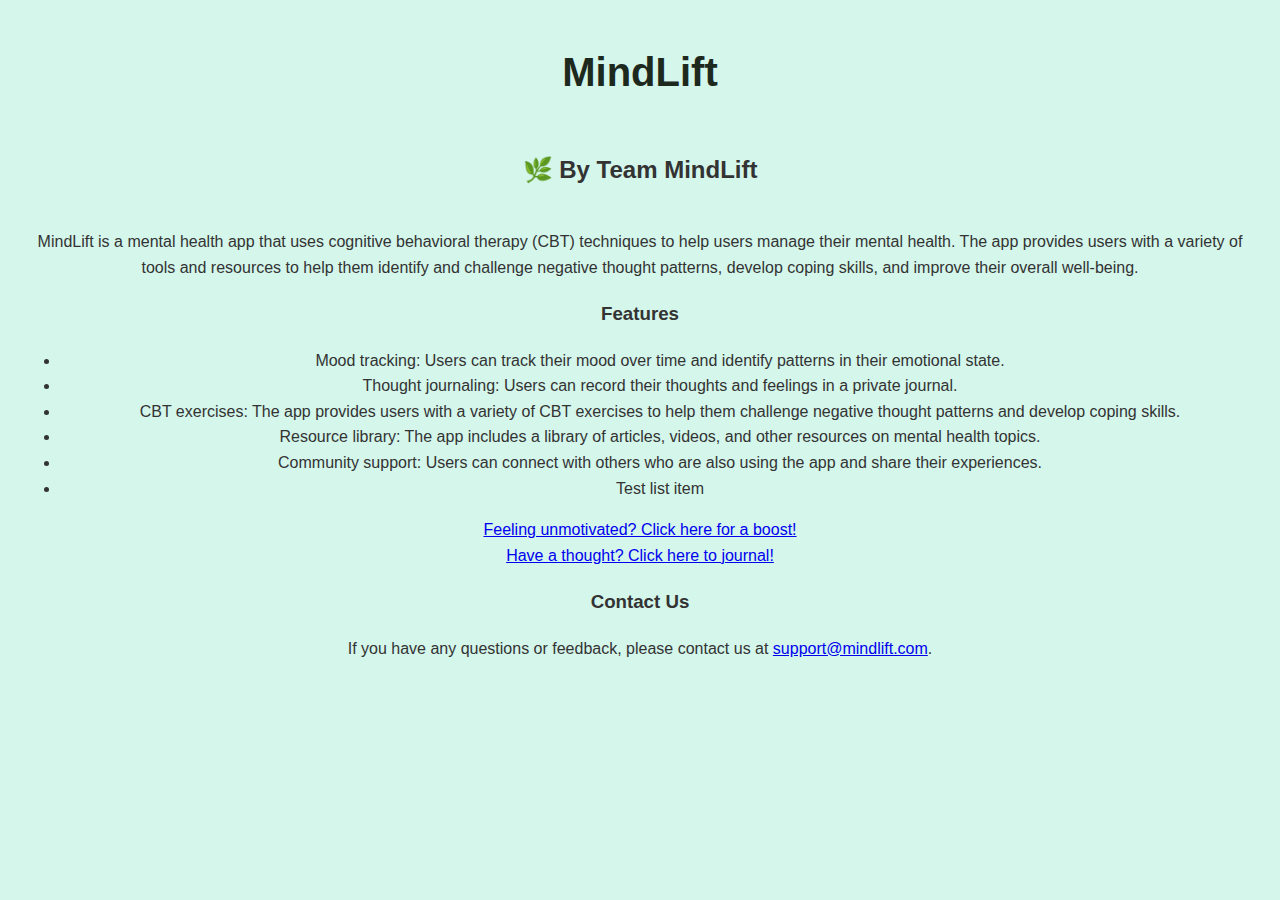
<file: index.html>
<!DOCTYPE HTML>
<html lang="en">
  
<head>
    <meta charset="utf-8">
    <meta name="viewport" content="width=device-width, initial-scale-1, shrink-to-fit=no">
    <title>WICS Hackathon Project: MindLift</title>
    <link rel="stylesheet" href="style.css">
      <style>
        /* In an internal style block */
        .large-input {
            width: 100%; /* Set a specific width */
            height: 50px; /* Set a specific height */
            font-size: 18px; /* Optionally increase font size for better readability */
        }

        .center-text {
            text-align: center;
        }

        body {
            font-family: 'Arial', sans-serif;
            background-color: #d4f6eb;
            color: #333;
            line-height: 1.6;
            padding: 20px;
        }

        h1 {
            font-family: 'Arial', sans-serif;
            text-align: center;
            color: #1e291e; /* Optional: Change title color */
            font-size: 2.5em; /* Optional: Adjust font size */
            margin-top: 20px;
        }

        h2 {
            font-family: 'Arial', sans-serif;
            background-color: #d4f6eb;
            color: #333;
            line-height: 1.6;
            padding: 20px;
        }

        /* Center the image */
        .center-img {
            display: block;
            margin: 20px auto;
            max-width: 100%;
            height: auto;
        }

        /* Center the link */
        .center-link {
            text-align: center;
            display: block;
            margin: 20px auto;
        }
    </style>

</head>

<body>
    <h1>MindLift</h1>
    <h2>&#x1F33F; By Team MindLift</h2>
    <p>MindLift is a mental health app that uses cognitive behavioral therapy (CBT) techniques to help users manage their mental health. The app provides users with a variety of tools and resources to help them identify and challenge negative thought patterns, develop coping skills, and improve their overall well-being.</p>
    <h3>Features</h3>
    <ul>
    <li>Mood tracking: Users can track their mood over time and identify patterns in their emotional state.</li>
    <li>Thought journaling: Users can record their thoughts and feelings in a private journal.</li>
    <li>CBT exercises: The app provides users with a variety of CBT exercises to help them challenge negative thought patterns and develop coping skills.</li>
    <li>Resource library: The app includes a library of articles, videos, and other resources on mental health topics.</li>
    <li>Community support: Users can connect with others who are also using the app and share their experiences.</li>
    <li>Test list item</li>
    </ul>
    <a href="quote.html">Feeling unmotivated? Click here for a boost!</a>
    <br>
    <a href="journaling.html">Have a thought? Click here to journal!</a>
    <h3>Contact Us</h3>
    <p>If you have any questions or feedback, please contact us at <a href="mailto:support@mindlift.com">support@mindlift.com</a>.</p>
</body>
</file>
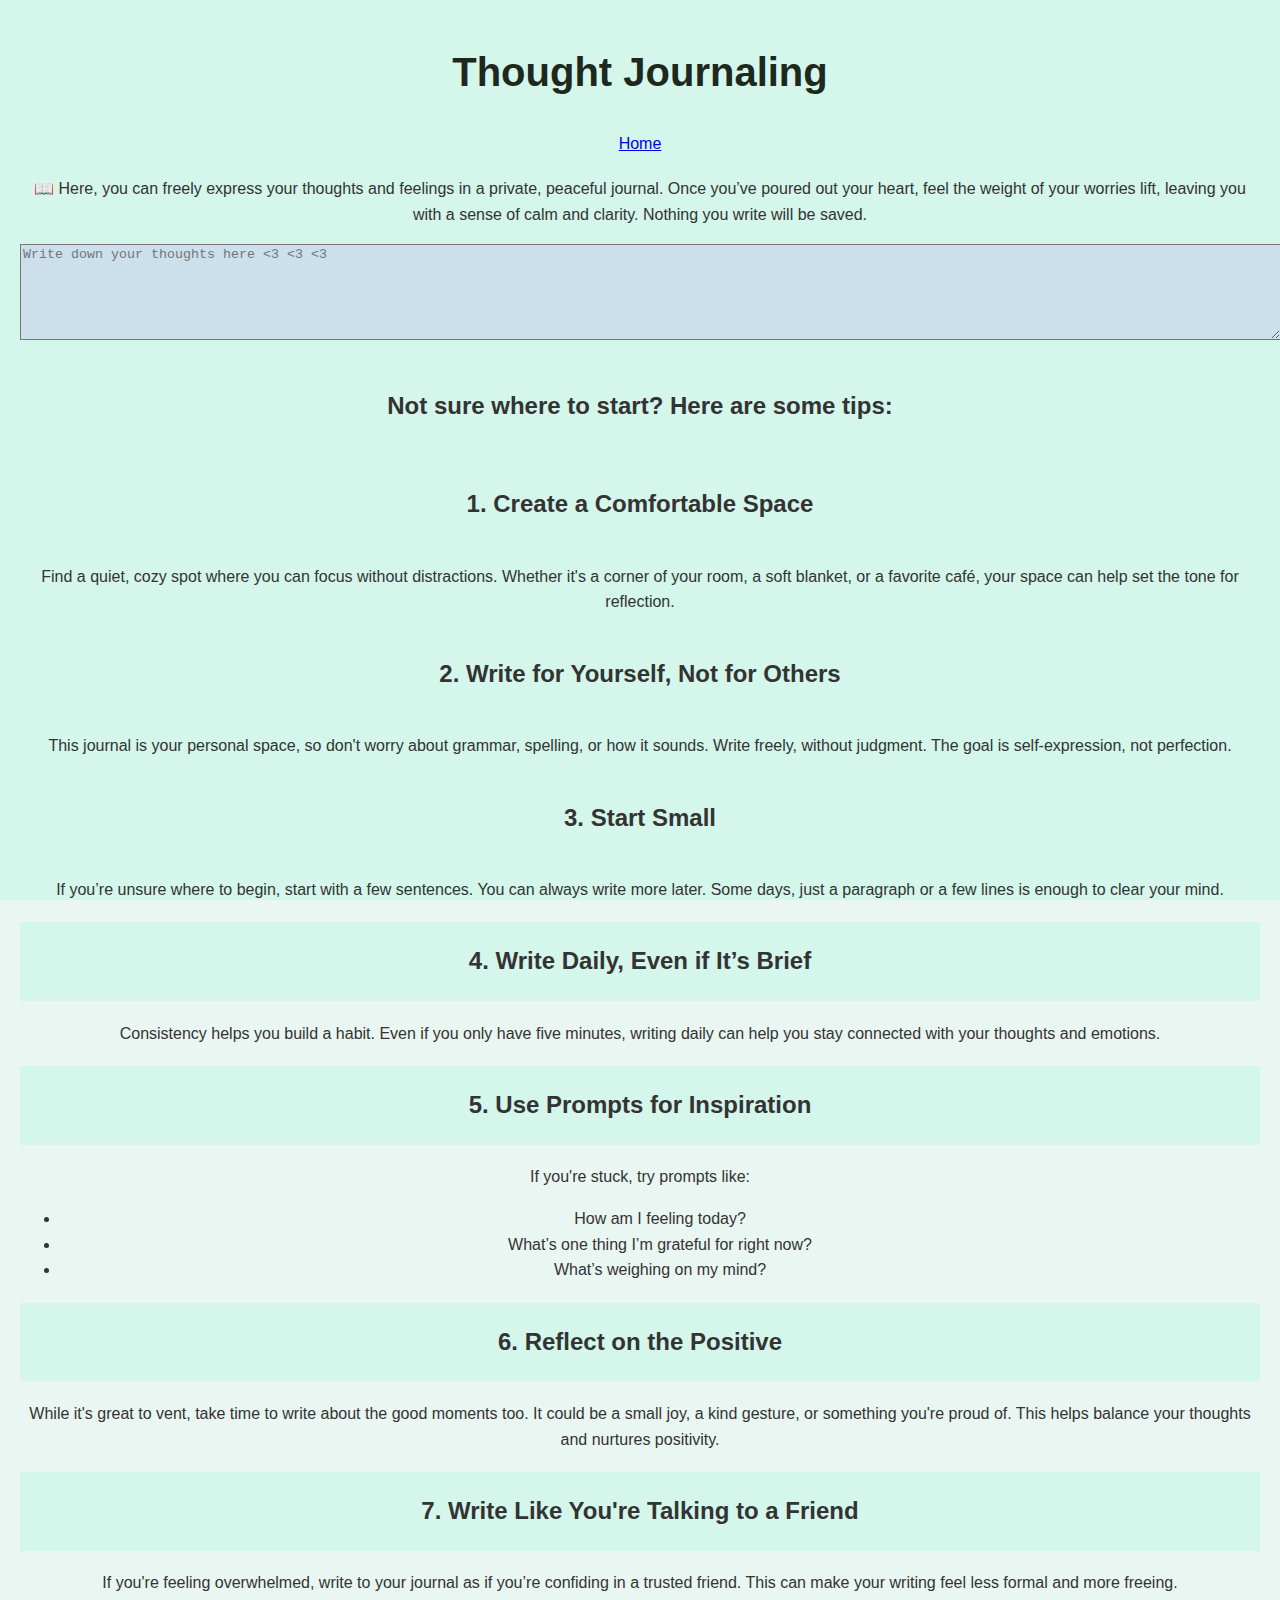
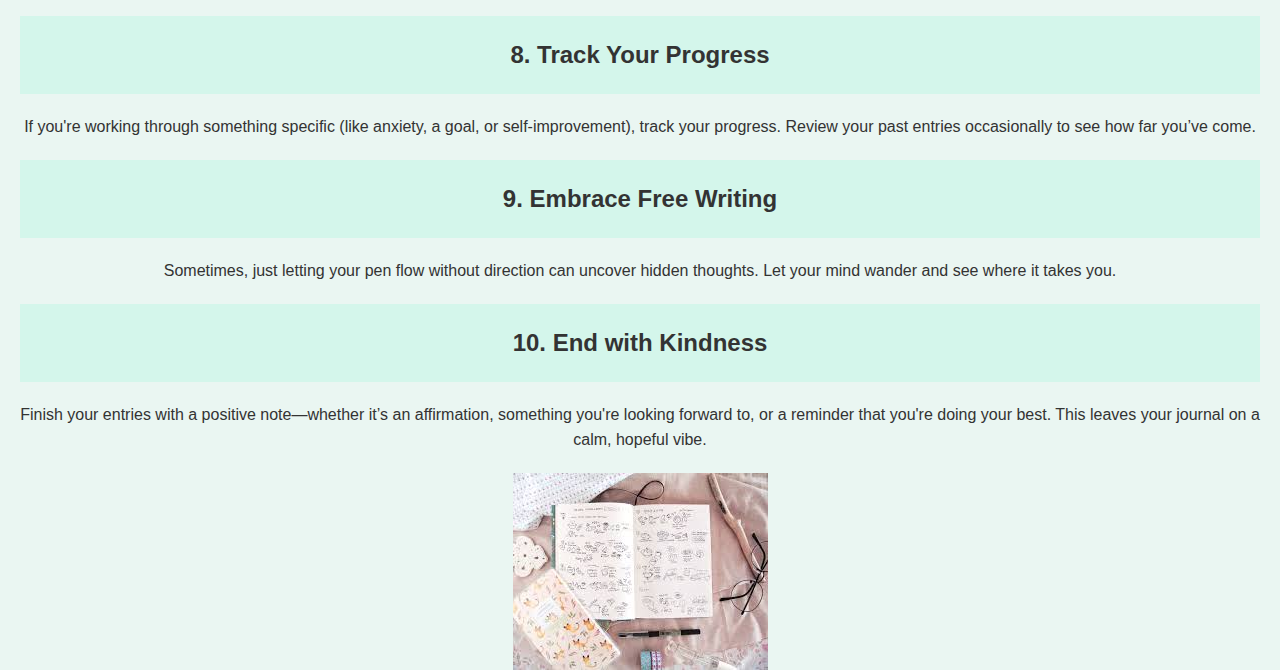
<file: journaling.html>
<!DOCTYPE html>
<html>
<head>
    <link rel="stylesheet" href="style.css">
    <style>
        /* In an internal style block */
        .large-input {
            width: 100%; /* Set a specific width */
            height: 50px; /* Set a specific height */
            font-size: 18px; /* Optionally increase font size for better readability */
        }

        .center-text {
            text-align: center;
        }

        body {
            font-family: 'Arial', sans-serif;
            background-color: #d4f6eb;
            color: #333;
            line-height: 1.6;
            padding: 20px;
        }

        h1 {
            font-family: 'Arial', sans-serif;
            text-align: center;
            color: #1e291e; /* Optional: Change title color */
            font-size: 2.5em; /* Optional: Adjust font size */
            margin-top: 20px;
        }

        h2 {
            font-family: 'Arial', sans-serif;
            background-color: #d4f6eb;
            color: #333;
            line-height: 1.6;
            padding: 20px;
        }

        /* Center the image */
        .center-img {
            display: block;
            margin: 20px auto;
            max-width: 100%;
            height: auto;
        }

        /* Center the link */
        .center-link {
            text-align: center;
            display: block;
            margin: 20px auto;
        }
    </style>
</head>
<body>

    <h1>Thought Journaling</h1>

    <a class="center-link" href="index.html">Home</a>

    <p>&#128214; Here, you can freely express your thoughts and feelings in a private, peaceful journal. Once you’ve poured out your heart, feel the weight of your worries lift, leaving you with a sense of calm and clarity. Nothing you write will be saved.</p>

    <textarea style="background-color: rgb(203, 224, 234);" id="myTextBox" rows="6" cols="155" placeholder="Write down your thoughts here <3 <3 <3"></textarea>

    <h2>Not sure where to start? Here are some tips:</h2>

    <div class="tips-container">
        <div class="tip">
            <h2>1. Create a Comfortable Space</h2>
            <p>Find a quiet, cozy spot where you can focus without distractions. Whether it's a corner of your room, a soft blanket, or a favorite café, your space can help set the tone for reflection.</p>
        </div>
        <div class="tip">
            <h2>2. Write for Yourself, Not for Others</h2>
            <p>This journal is your personal space, so don't worry about grammar, spelling, or how it sounds. Write freely, without judgment. The goal is self-expression, not perfection.</p>
        </div>
        <div class="tip">
            <h2>3. Start Small</h2>
            <p>If you’re unsure where to begin, start with a few sentences. You can always write more later. Some days, just a paragraph or a few lines is enough to clear your mind.</p>
        </div>
        <div class="tip">
            <h2>4. Write Daily, Even if It’s Brief</h2>
            <p>Consistency helps you build a habit. Even if you only have five minutes, writing daily can help you stay connected with your thoughts and emotions.</p>
        </div>
        <div class="tip">
            <h2>5. Use Prompts for Inspiration</h2>
            <p>If you're stuck, try prompts like:
                <ul>
                    <li>How am I feeling today?</li>
                    <li>What’s one thing I’m grateful for right now?</li>
                    <li>What’s weighing on my mind?</li>
                </ul>
            </p>
        </div>
        <div class="tip">
            <h2>6. Reflect on the Positive</h2>
            <p>While it's great to vent, take time to write about the good moments too. It could be a small joy, a kind gesture, or something you're proud of. This helps balance your thoughts and nurtures positivity.</p>
        </div>
        <div class="tip">
            <h2>7. Write Like You're Talking to a Friend</h2>
            <p>If you're feeling overwhelmed, write to your journal as if you’re confiding in a trusted friend. This can make your writing feel less formal and more freeing.</p>
        </div>
        <div class="tip">
            <h2>8. Track Your Progress</h2>
            <p>If you're working through something specific (like anxiety, a goal, or self-improvement), track your progress. Review your past entries occasionally to see how far you’ve come.</p>
        </div>
        <div class="tip">
            <h2>9. Embrace Free Writing</h2>
            <p>Sometimes, just letting your pen flow without direction can uncover hidden thoughts. Let your mind wander and see where it takes you.</p>
        </div>
        <div class="tip">
            <h2>10. End with Kindness</h2>
            <p>Finish your entries with a positive note—whether it’s an affirmation, something you're looking forward to, or a reminder that you're doing your best. This leaves your journal on a calm, hopeful vibe.</p>
        </div>
    </div>

    <img class="center-img" src="journal.png" alt="journal">

</body>
</html>
</file>
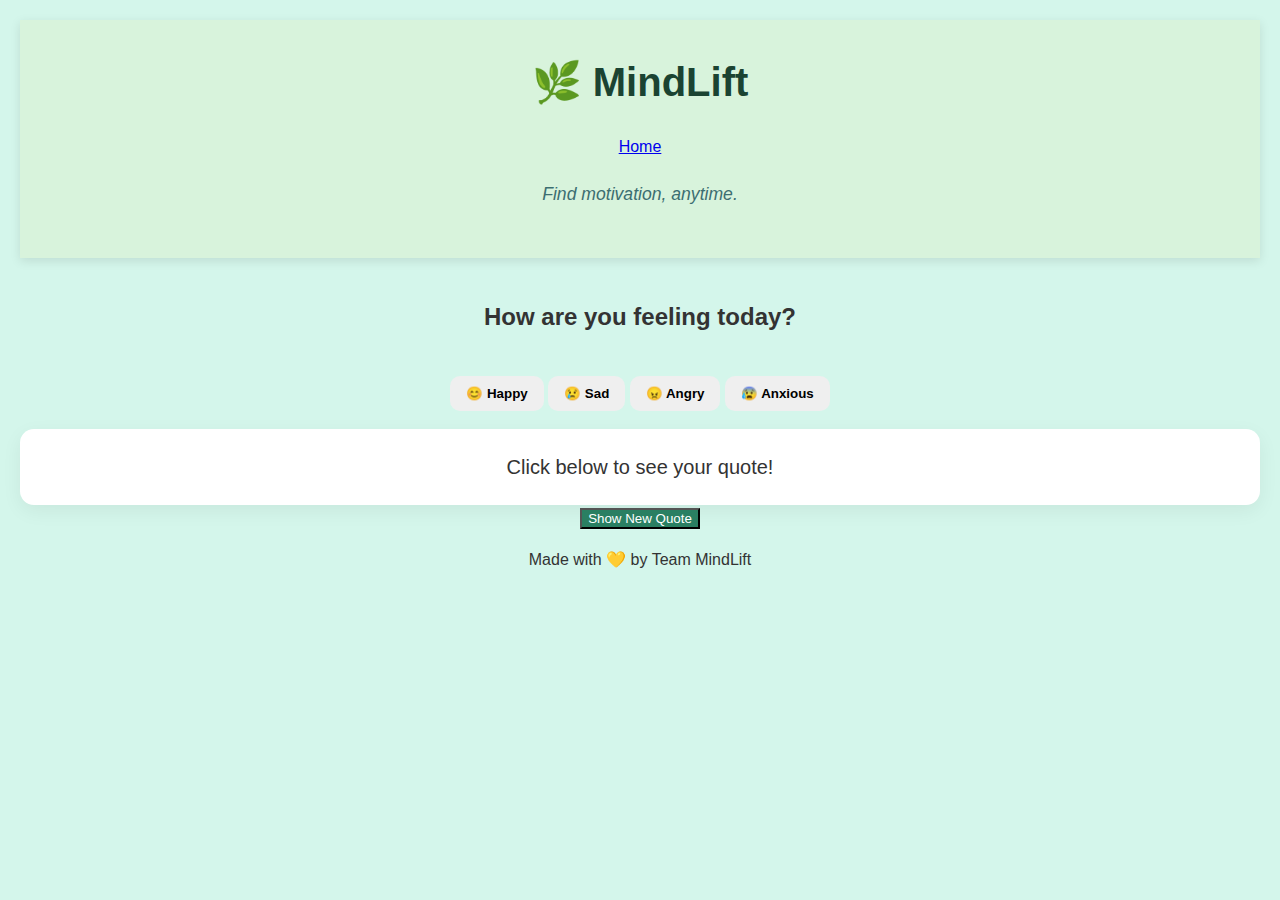
<file: quote.html>
<!DOCTYPE html>
<html lang="en">
<head>
  <meta charset="UTF-8">
  <meta name="viewport" content="width=device-width, initial-scale=1.0">
  <title>MindLift - Motivation</title>
  <link rel="stylesheet" href="style.css">
  <script src = "quotes.js" defer></script>
      <style>
        /* In an internal style block */
        .large-input {
            width: 100%; /* Set a specific width */
            height: 50px; /* Set a specific height */
            font-size: 18px; /* Optionally increase font size for better readability */
        }

        .center-text {
            text-align: center;
        }

        body {
            font-family: 'Arial', sans-serif;
            background-color: #d4f6eb;
            color: #333;
            line-height: 1.6;
            padding: 20px;
        }

        h1 {
            font-family: 'Arial', sans-serif;
            text-align: center;
            color: #1e291e; /* Optional: Change title color */
            font-size: 2.5em; /* Optional: Adjust font size */
            margin-top: 20px;
        }

        h2 {
            font-family: 'Arial', sans-serif;
            background-color: #d4f6eb;
            color: #333;
            line-height: 1.6;
            padding: 20px;
        }

        /* Center the image */
        .center-img {
            display: block;
            margin: 20px auto;
            max-width: 100%;
            height: auto;
        }

        /* Center the link */
        .center-link {
            text-align: center;
            display: block;
            margin: 20px auto;
        }
    </style>

</head>
<body>
  <header>
    <h1>🌿 MindLift</h1>
    <a class="center-link" href="index.html">Home</a>

    <p </p>
    <p class="center-link">Find motivation, anytime.</p>
  </header>



  <main>
    <!-- Feeling Selection Area -->
    <div id="feeling-selection">
      <h2>How are you feeling today?</h2>
      <button class="feeling-btn" data-feeling="happy">😊 Happy</button>
      <button class="feeling-btn" data-feeling="sad">😢 Sad</button>
      <button class="feeling-btn" data-feeling="angry">😠 Angry</button>
      <button class="feeling-btn" data-feeling="anxious">😰 Anxious</button>
    </div>

  <main>
    <!-- Quote Display Area -->
    <div id="quote-box">
      <p id="quote-text">Click below to see your quote!</p>
      <p id="quote-author"></p>
      <p id="quote-movie"></p>
    </div>

    <!-- Button to Get New Quote -->
    <!-- <button id="new-quote">Show New Quote</button> -->
  <script type="text/javascript" src="quotes.js"></script>
  <!-- <button id="new-quote" onclick="displayQuote(data-feeling)">Show New Quote</button> -->
  <input id="new-quote" type="button" value="Show New Quote" onclick="displayQuote('anxious')">


  </main>

  

  <footer>
    <p>Made with 💛 by Team MindLift</p>
  </footer>

  <!-- Connect JS File -->
  <!-- <script src="script.js"></script> -->
</body>
</html>
</file>
<file: style.css>
/* style.css */
:root{
  --bg: #eaf6f2;
  --card: #ffffff;
  --accent: #2a7f62;
  --muted: #6c7a72;
  --radius: 14px;
  --max-width: 720px;
}

* { box-sizing: border-box; }
html,body { height:100%; margin:0; font-family: 'Poppins', sans-serif; background:var(--bg); color:#222; }

.container { max-width: var(--max-width); margin: 24px auto; padding: 0 16px; }

header { text-align:center; padding: 16px 0; }
header h1 { margin:0; color:var(--accent); font-weight:600; }
.tagline { margin:6px 0 0; color:var(--muted); font-weight:300; }

#quote-box {
  background: var(--card);
  border-radius: var(--radius);
  padding: 24px;
  margin-top: 18px;
  box-shadow: 0 6px 20px rgba(0,0,0,0.06);
  transition: transform .25s ease, box-shadow .25s ease;
}
#quote-box p { margin: 0; font-size: 1.25rem; line-height:1.4; }

.controls { margin-top: 12px; display:flex; justify-content:center; gap:10px; flex-wrap:wrap; }
button { border: none; padding: 10px 16px; border-radius: 10px; cursor:pointer; font-weight:600; }
#new-quote { background: var(--accent); color: #fff; }
#share-quote { background: #f3f3f3; color: #222; }

.mood-buttons { display:flex; gap:8px; flex-wrap:wrap; justify-content:center; margin:10px 0; }
.mood { background:#fff; padding:8px 12px; border-radius:8px; box-shadow: 0 4px 10px rgba(0,0,0,0.05); }

#tips-list { list-style:none; padding:0; margin:12px auto; max-width:600px; }
#tips-list li { background:#fff; margin:8px 0; padding:10px; border-radius:10px; box-shadow:0 2px 8px rgba(0,0,0,0.04); }

#user-quote { margin:18px 0; display:flex; gap:8px; justify-content:center; align-items:center; flex-wrap:wrap; }
#user-quote-input { padding: 8px; border-radius: 8px; border: 1px solid #ddd; width:60%; min-width:200px; }

button:focus, input:focus { outline: 3px solid rgba(42,127,98,0.15); outline-offset: 2px; }

@media (max-width:480px){
  #quote-box p { font-size: 1.05rem; }
  #user-quote-input { width:100%; }
}
/* ===============================
   GLOBAL STYLES
   =============================== */

body {
  font-family: 'Poppins', sans-serif;
  background-color: #E9F8F2; /* soft mint */
  color: #333;
  margin: 0;
  padding: 0;
  text-align: center;
}

/* Smooth transitions for interactive feel */
* {
  transition: all 0.3s ease;
}

/* Container alignment */
.container {
  width: 80%;
  max-width: 900px;
  margin: 0 auto;
  padding: 40px 0;
}

/* ===============================
   HEADER
   =============================== */

header {
  background-color: #D8F3DC;
  padding: 30px 0;
  box-shadow: 0px 3px 10px rgba(0, 0, 0, 0.1);
}

header h1 {
  margin: 0;
  color: #1B4332;
  font-size: 2.5rem;
}

header p {
  margin-top: 10px;
  color: #3C6E71;
  font-style: italic;
  font-size: 1.1rem;
}

/* Navigation Bar (optional) */
nav {
  margin-top: 20px;
}

nav a {
  text-decoration: none;
  color: #1B4332;
  font-weight: 600;
  margin: 0 15px;
}

nav a:hover {
</file>
